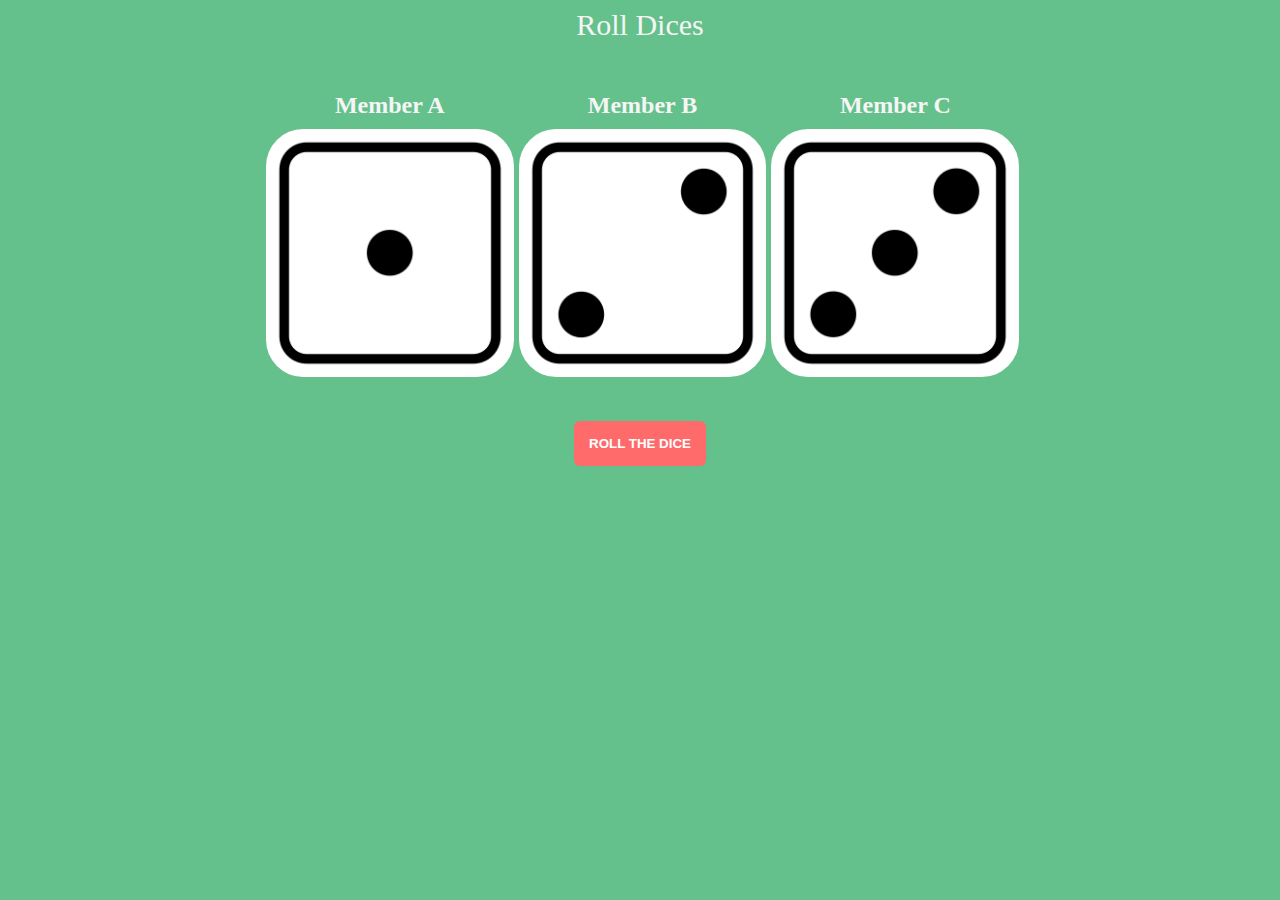
<file: Day_1_assignment/Dice_roller/index.html>
<!DOCTYPE html>
<html lang="en">
<head>
    <meta charset="UTF-8">
    <meta http-equiv="X-UA-Compatible" content="IE=edge">
    <meta name="viewport" content="width=device-width, initial-scale=1.0">
    <title>Dice Roller</title>
    <style>
        *{
            background-color: #65C18C;
        }
        #winner{
            display: inline;
            font-size: 30px;
            text-align: center;
            color: whitesmoke;
            font-family: Cambria, Cochin, Georgia, Times, 'Times New Roman', serif;
        }
        .container{
            width: 60%;
            display: grid;
            grid-template-columns: repeat(3,1fr);
            grid-template-rows: auto;
            margin: auto;
            margin-top: 40px;
        }
        .container>div{
            margin: auto;
            margin-left: 2%;
        }
        #roll{
            background-color: #FF6B6B;
            color: white;
            border: none;
            padding: 15px;
            border-radius: 6px;
            margin-top: 40px;
            cursor: pointer;
            font-weight: bolder;
        }
        img{
            margin: auto;
            width: 100%;
            height: auto;
            border-radius: 15%;
        }
        h2{
            text-align: center;
            margin: 10px;
            color: whitesmoke;
            font-family: Cambria, Cochin, Georgia, Times, 'Times New Roman', serif;
        }
       /* Medium screens */
        @media only screen and (min-width: 421px) and (max-width: 780px){
            .container{
                grid-template-columns: repeat(2,1fr);
            }
        }
        /* small screens */
        @media only screen and (min-width: 70px) and (max-width: 420px){
            .container{
                grid-template-columns: repeat(1,1fr);
            }
        }        
</style>
</head>
<body>
    <center><div id="winner">Roll Dices</div></center>
    <div class="container">
        <div id="member-1">
            <h2>Member A</h2>
            <img src="dice1.png">
        </div>
        <div id="member-2">
            <h2>Member B</h2>
            <img src="dice2.png">
        </div>
        <div id="member-3">
            <h2>Member C</h2>
            <img src="dice3.png">
        </div>
    </div>
    <center><button id="roll">ROLL THE DICE</button></center>
</body>
</html>
<script src="index.js"></script>
</file>
